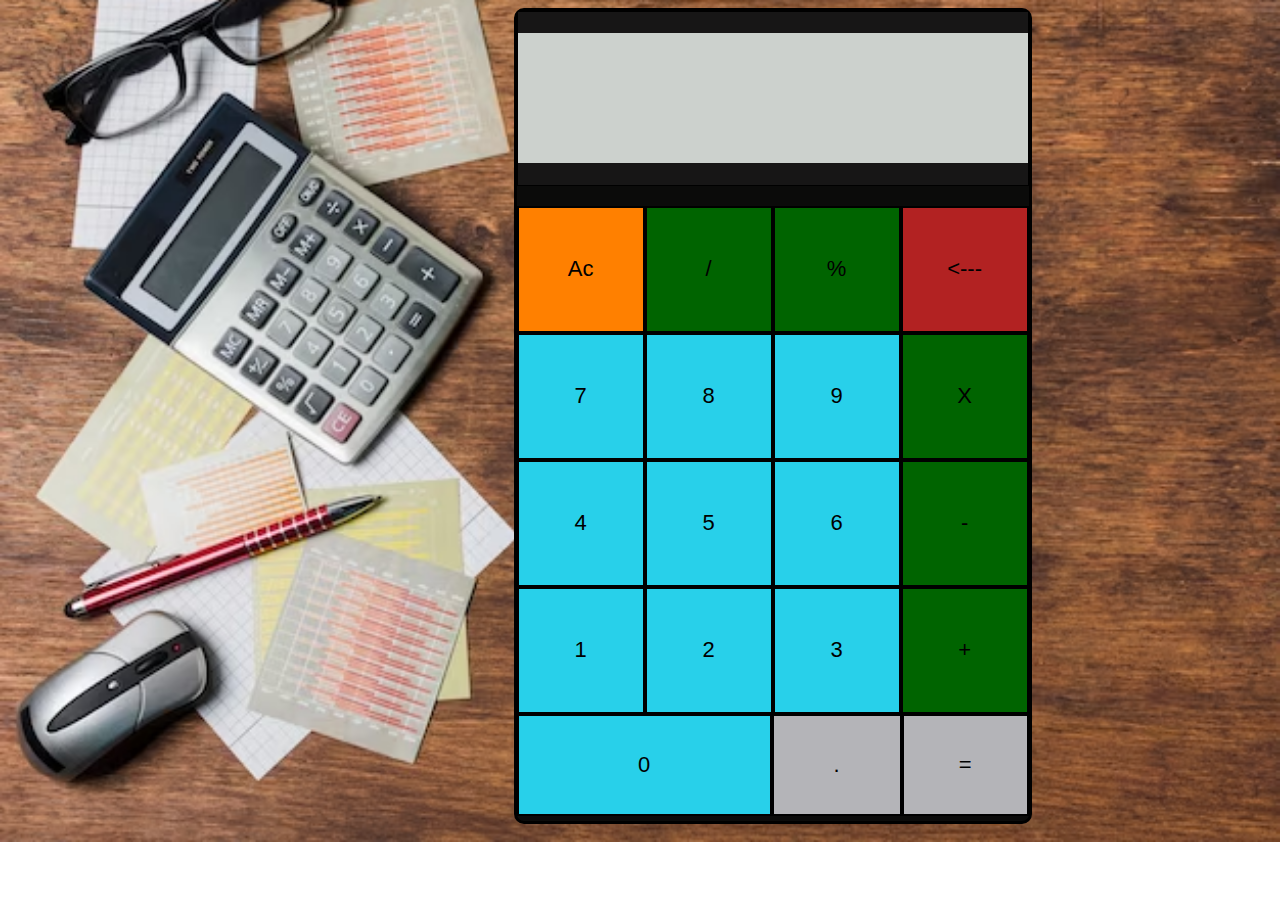
<file: index.html>
<!DOCTYPE html>
<html>

<head>
    <!-- linking -->
    <link rel="stylesheet" href="external.css">

</head>

<body>

    <!-- back_ground_image -->

    <body class="back">

        <!-- main container -->

        <div class="main">

            <!-- display -->

            <div class="one">

                <h1 id="display"></h1>

            </div>

            <div class="two">

                <div class="mid">

                    <div><button class="Ac" onclick="clearFunction()">Ac</button></div>
                    <div><button class="div" onclick="divi()">/</button></div>
                    <div><button class="div">%</button></div>
                    <div><button class="clear" onclick="backspace()"> <--- </button></div>
                    <div><button class="number" onclick="numberType(7)">7</button></div>
                    <div><button class="number" onclick="numberType(8)">8</button></div>
                    <div><button class="number" onclick="numberType(9)">9</button></div>
                    <div><button class="div" onclick="mul()">X</button></div>
                    <div><button class="number" onclick="numberType(4)">4</button></div>
                    <div><button class="number" onclick="numberType(5)">5</button></div>
                    <div><button class="number" onclick="numberType(6)">6</button></div>
                    <div><button class="div" onclick="minus()">-</button></div>
                    <div><button class="number" onclick="numberType(1)">1</button></div>
                    <div><button class="number" onclick="numberType(2)">2</button></div>
                    <div><button class="number" onclick="numberType(3)">3</button></div>
                    <div><button class="div" onclick="add()">+</button></div>
                </div>
                <!-- bottom -->
                <div class="bottom">
                    <div><button class="number" onclick="numberType(0)">0</button></div>
                    <div><button class="point">.</button></div>
                    <div><button class="equal_to" onclick="showresult()">= </button></div>
                </div>

            </div>

        </div>
    </body>

</html>

</body>

</html>
</file>
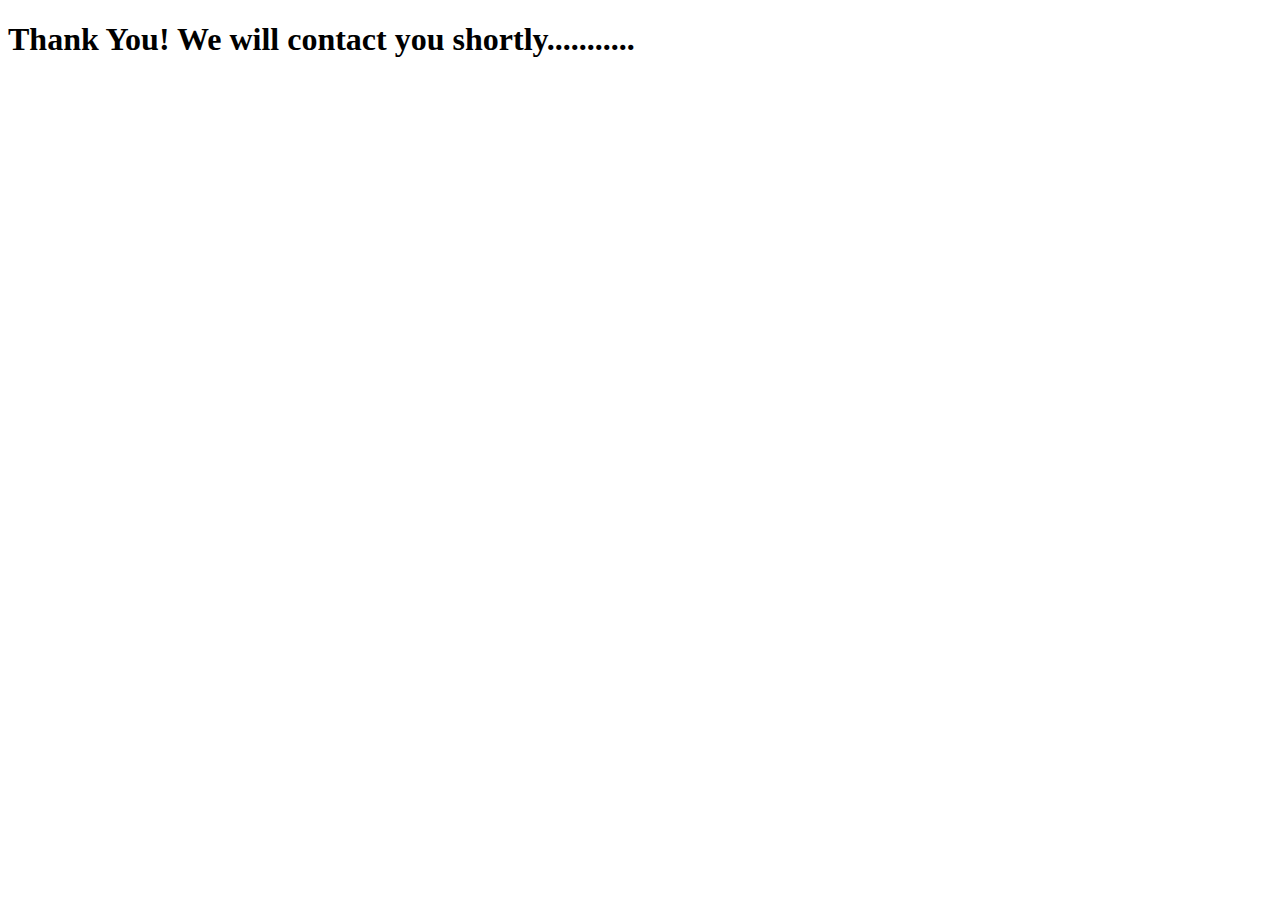
<file: final.html>
<!DOCTYPE html>
<html>

<head>

 <title>Submit Page</title>
</head>
<body>

    <!-- Final Message -->


    <h1><strong>Thank You! We will contact you shortly...........</strong></h1>

    
</body>
</html>
</file>
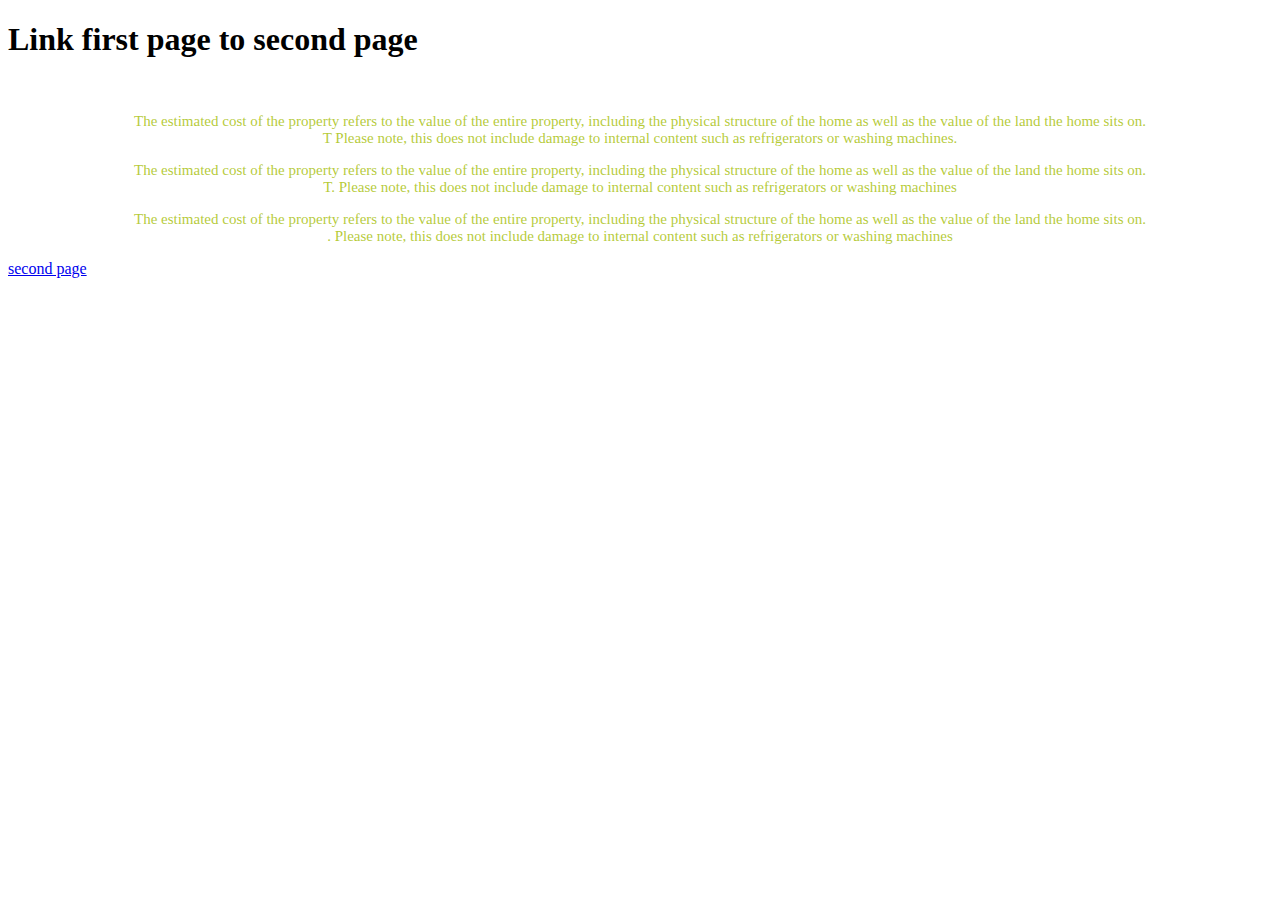
<file: FIRST.html>
<!DOCTYPE html>
<html>

<head>
    <title>property value </title>

    <link rel="stylesheet" href="my_text.css">



</head>



<body>

    <h1>Link first page to second page</h1> <br>



    <p class="my_text">
        The estimated cost of the property refers to the value of the entire property, including the physical structure
        of the home as well as the value of the land the home sits on. <br>

        T Please note, this does not include damage to internal content such as refrigerators
        or washing machines.</p>

    <p class="my_text">
        The estimated cost of the property refers to the value of the entire property, including the physical structure
        of the home as well as the value of the land the home sits on. <br>

        T. Please note, this does not include damage to internal content such as refrigerators
        or washing machines </p>


    <p class="my_text">
        The estimated cost of the property refers to the value of the entire property, including the physical structure
        of the home as well as the value of the land the home sits on. <br>

        . Please note, this does not include damage to internal content such as refrigerators
        or washing machines </p>


    <a href="web_page_second.html"> second page</a>

</body>

</html>
</file>
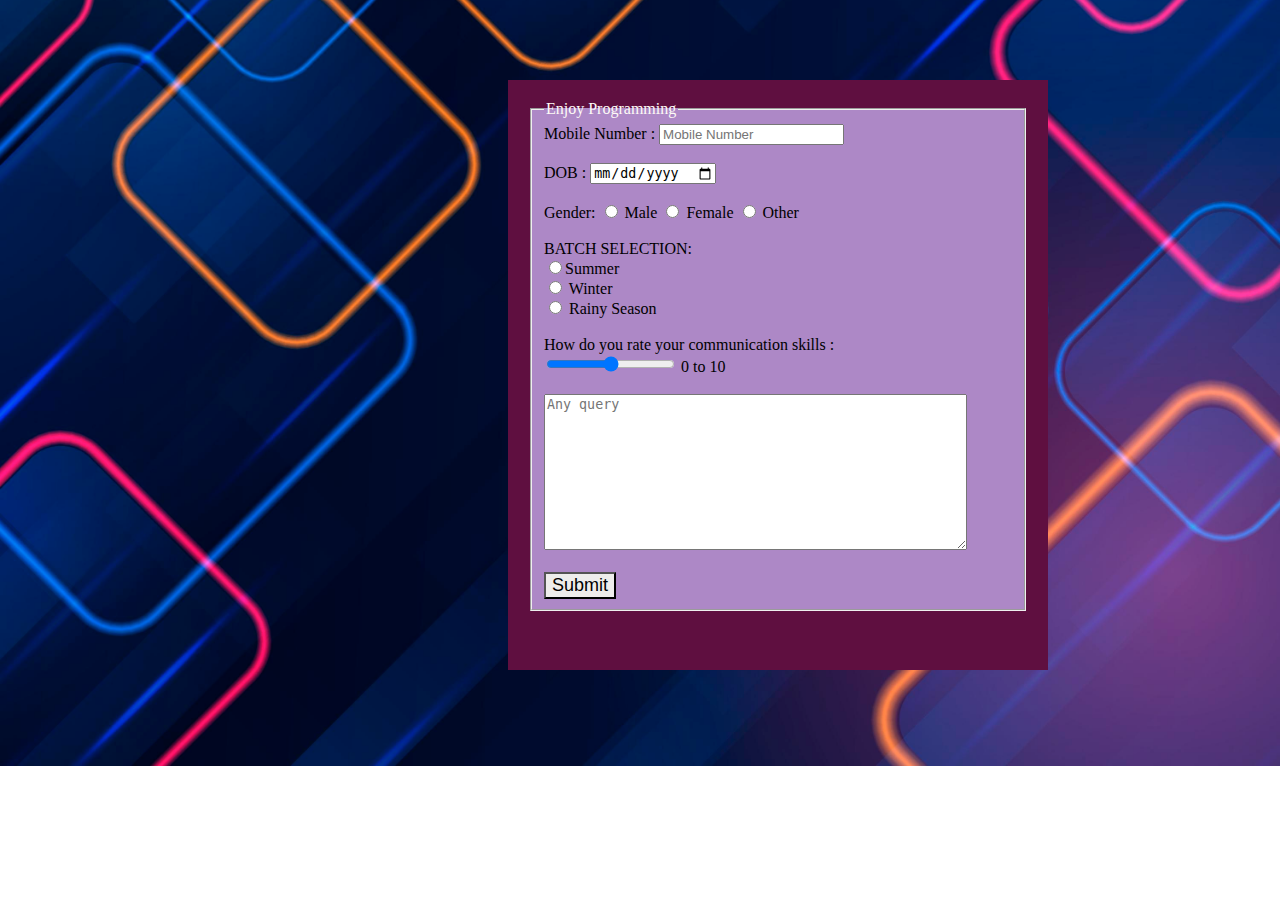
<file: i_two.html>
<!DOCTYPE html>
<html>

<head>
    <style>
        .border {
            background-color: #AD88C6;
        }


        .top {
            background-image: url(second.jpg);
            background-position: center;
            background-repeat: no-repeat;
            background-size: cover;
        }


        .ep {
            color: #FEFBF6;
        }
    </style>
</head>

<body class="top">
    <form
        style="background-color: #5F0F40; padding:20px; width:500px; height:550px; margin-left: 500px; margin-top: 80px;"
        action="final.html">

        <fieldset class="border">

            <legend class="ep"> Enjoy Programming </legend>
            <label for="text">Mobile Number :
                <input form="number" type="number" placeholder="Mobile Number">
            </label>
            <br>
            <br />

            <!-- DOB -->


            <label for="text"> DOB :
                <input form="texT" type="date">
            </label><br>
            <br />

            <!-- Gender -->

            <label for="text">Gender:
                <input form="text" type="radio" name="Gender"> Male
                <input form="text" type="radio" name="Gender"> Female
                <input form="text" type="radio" name="Gender"> Other
            </label><br>
            <br />

            <!-- Batch Selection -->


            <label for="text">BATCH SELECTION: <br>
                <input form="text" type="radio" name="BATCH SELECTION">Summer <br>
                <input form="text" type="radio" name="BATCH SELECTION"> Winter <br>
                <input form="text" type="radio" name="BATCH SELECTION"> Rainy Season
            </label><br>
            <br />

            <!-- Rate Yourself -->


            <label for="Range">How do you rate your communication skills : <br>
                <input type="range" name="range" min="0" max="10" value="5"> 0 to 10
            </label><br>
            <br />

            <!-- Text Area -->


            <textarea name="text" placeholder="Any query" cols="50" rows="10"></textarea>
            <br />
            <br />

            <!-- Submit Button -->
            <input type="submit" placeholder="submit" style="background-color:#EEEDEB ;font-size: large;">


        </fieldset>
    </form>

</body>

</html>
</file>
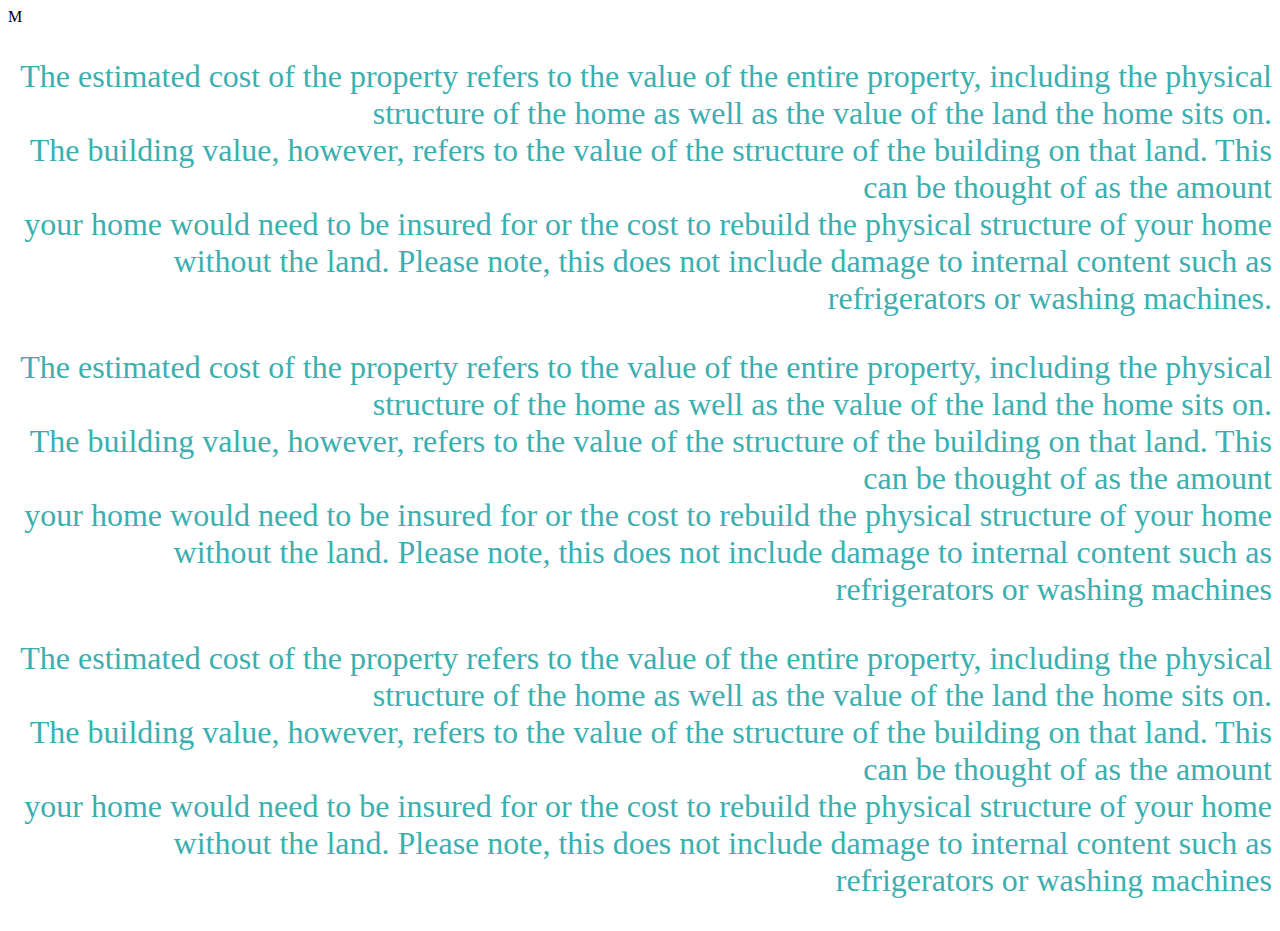
<file: property_value.html>
M
<!DOCTYPE html>
<html>

<head>
<title>property value </title>

<style>

.my_text  {

color: rgb(59, 175, 175);

font-size: 32px;

text-align: right;

}




</style>




</head>

<body>
    <p class="my_text">
        The estimated cost of the property refers to the value of the entire property, including the physical structure
        of the home as well as the value of the land the home sits on. <br>

        The building value, however, refers to the value of the structure of the building on that land. This can be
        thought of as the amount <br> your home would need to be insured for or the cost to rebuild the physical structure of
        your home without the land. Please note, this does not include damage to internal content such as refrigerators
        or washing machines.</p>


        <p class="my_text">
            The estimated cost of the property refers to the value of the entire property, including the physical structure
        of the home as well as the value of the land the home sits on. <br>

        The building value, however, refers to the value of the structure of the building on that land. This can be
        thought of as the amount <br> your home would need to be insured for or the cost to rebuild the physical structure of
        your home without the land. Please note, this does not include damage to internal content such as refrigerators
        or washing machines </p>


        <p class="my_text">
            The estimated cost of the property refers to the value of the entire property, including the physical structure
        of the home as well as the value of the land the home sits on. <br>

        The building value, however, refers to the value of the structure of the building on that land. This can be
        thought of as the amount <br> your home would need to be insured for or the cost to rebuild the physical structure of
        your home without the land. Please note, this does not include damage to internal content such as refrigerators
        or washing machines </p>

</body>

</html>
</file>
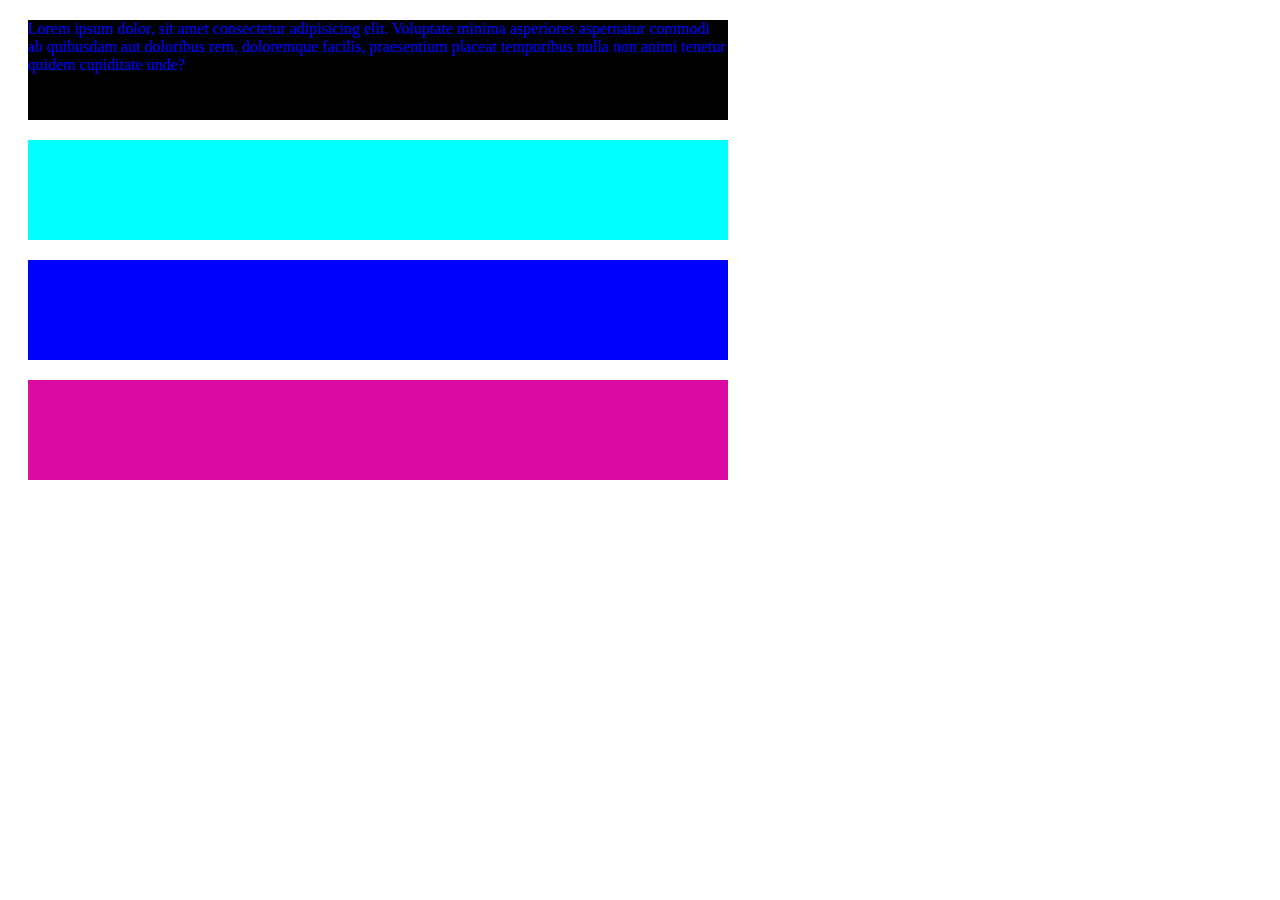
<file: resume.html>
<!DOCTYPE html>
<html>

<head>
    <style>
        .resume {

            width: 700px;

            height: 100px;

            margin: 20px;
        }
    </style>
</head>


<body>

    <!-- first box -->
    <div class="resume" style="background-color: black;">

    <p style="color: blue;"> Lorem ipsum dolor, sit amet consectetur adipisicing elit. Voluptate minima asperiores aspernatur commodi ab
        quibusdam aut doloribus rem, doloremque facilis, praesentium placeat temporibus nulla non animi tenetur quidem
        cupiditate unde? </p>

</div>
    <!-- second box -->

    <div class="resume" style="background-color: aqua;"></div>


    <!-- third box -->

    <div class="resume" style="background-color: blue;"></div>

    <!-- fourth box -->

    <div class="resume" style="background-color: rgb(219, 10, 160);"></div>







</body>

</html>
</file>
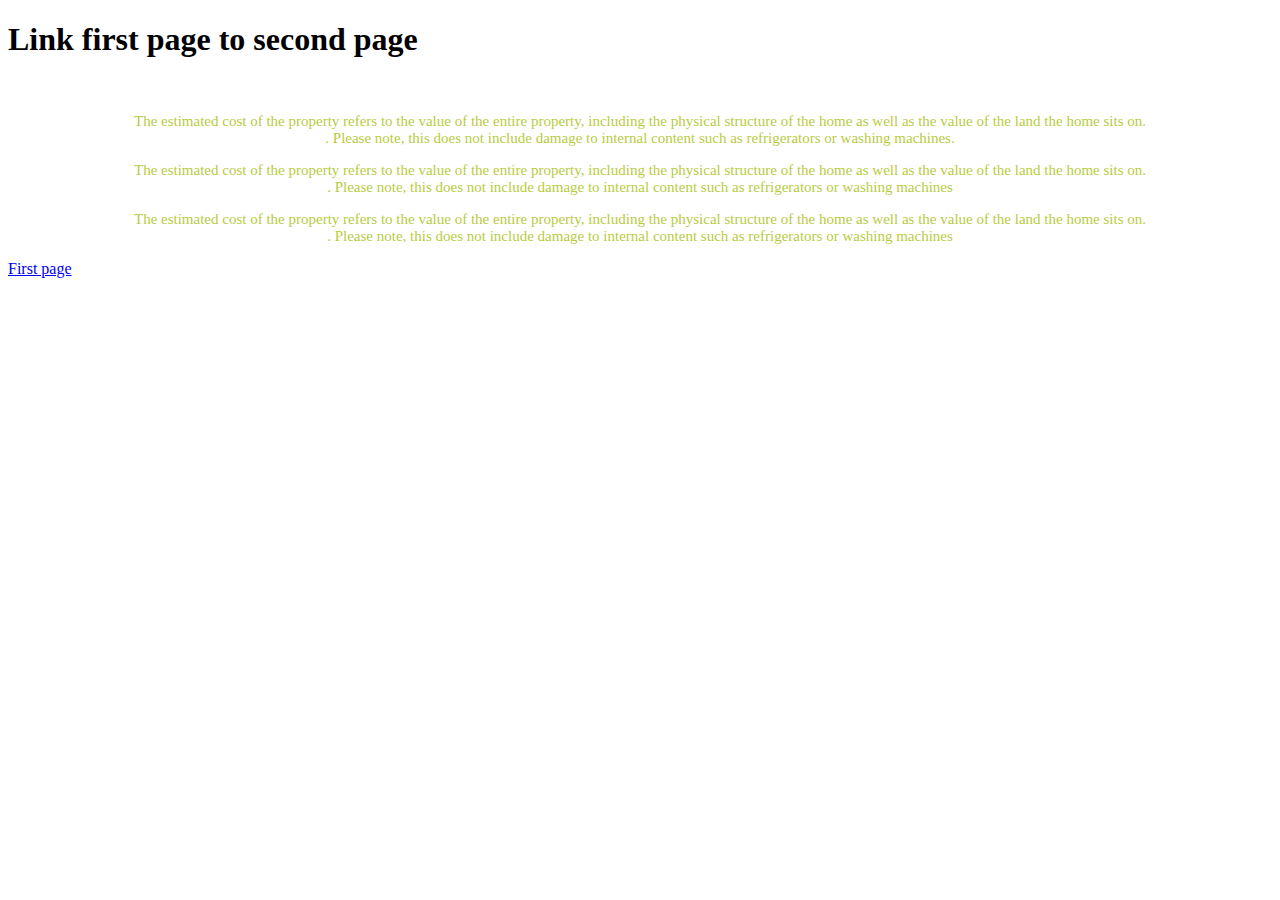
<file: web_page_second.html>
<!DOCTYPE html>
<html>

<head>
<title>property value </title>


<link rel="stylesheet" href="my_text.css">



</head>

<body>

    <h1>Link first page to second page</h1>
<br>
    <p class="my_text">
        The estimated cost of the property refers to the value of the entire property, including the physical structure
        of the home as well as the value of the land the home sits on. <br>

        . Please note, this does not include damage to internal content such as refrigerators
        or washing machines.</p>


        <p class="my_text">
            The estimated cost of the property refers to the value of the entire property, including the physical structure
        of the home as well as the value of the land the home sits on. <br>

        . Please note, this does not include damage to internal content such as refrigerators
        or washing machines </p>


        <p class="my_text">
            The estimated cost of the property refers to the value of the entire property, including the physical structure
        of the home as well as the value of the land the home sits on. <br>

        . Please note, this does not include damage to internal content such as refrigerators
        or washing machines </p>

        <a href="web_page_first.html"> First page</a>
</body>

</html>
</file>
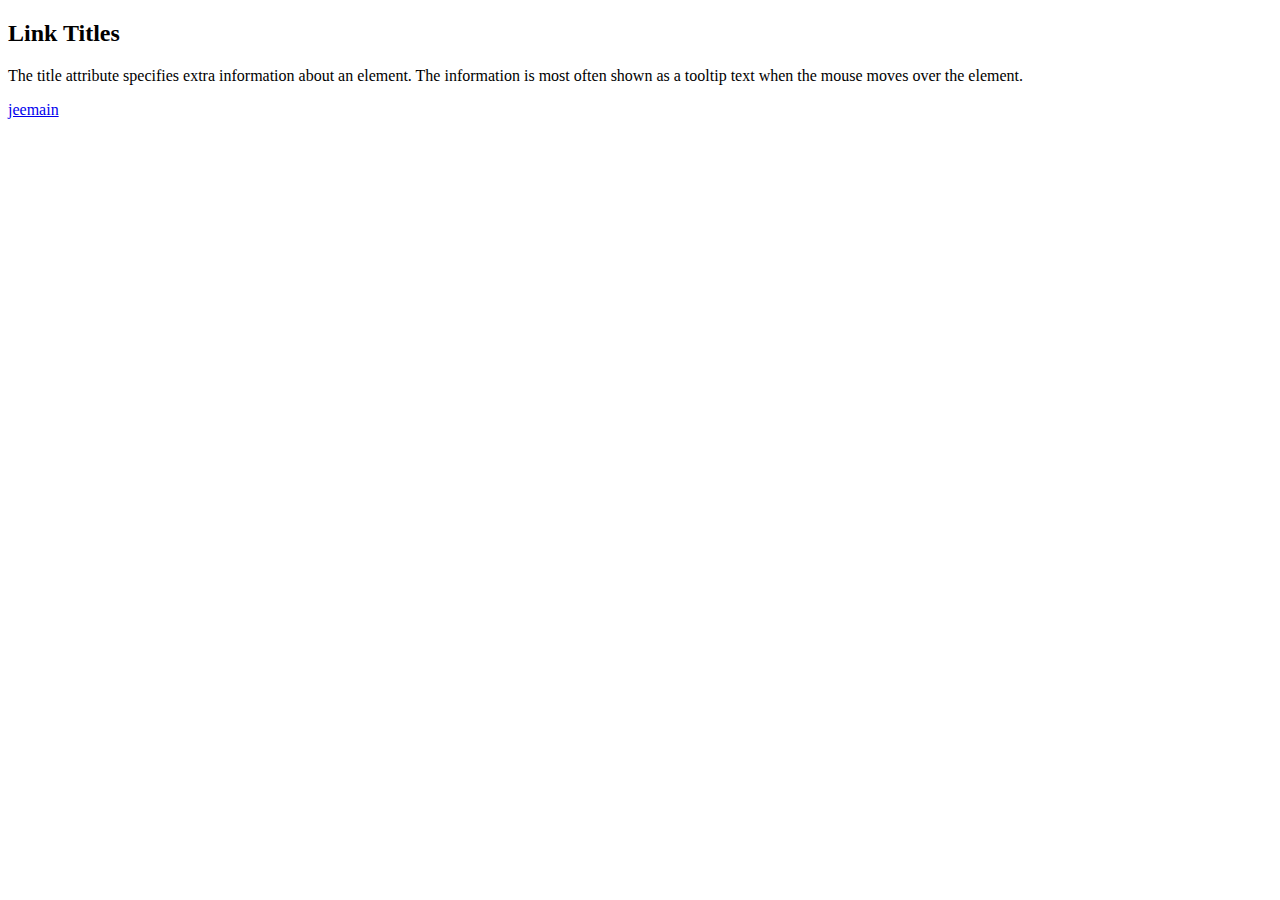
<file: web_pages.html>
<!DOCTYPE html>
<html>

<body>

    <h2>Link Titles</h2>
    <p>The title attribute specifies extra information about an element. The information is most often shown as a
        tooltip text when the mouse moves over the element.</p>
    <a href="https://jeemain.nta.ac.in/"> jeemain </a>

</body>

</html>
</file>
<file: external.css>
.main {
    background-color: rgb(11, 11, 10);
    height: 90vh;
    width: 40vw;
    display: grid;
    grid-template-rows: 1fr 4fr;
    margin-left: 40%;
    margin-top: 5px;
    border-style: solid;
    border-radius: 10px;
}

.one {
    background-color: #171616;
    border-style: solid;
    border-width: 1px;
}

.two {
    background-color: #f00c18;
    height: 80%;
    width: 100%;
    margin-top: 20px;
}

.mid {
    background-color: #9e16ed;
    height: 100%;
    width: 100%;
    display: grid;
    grid-template-columns: 1fr 1fr 1fr 1fr;
    grid-template-rows: 1fr 1fr 1fr 1fr;
}

button {
    text-align: center;
    background-color: #B4B4B8;
    height: 100%;
    width: 100%;
    font-size: 22px;
    border-style: solid;

}

/* style Display */

#display {
    background-color: #f5fbf7d0;
    height: 130px;


}

.bottom {
    height: 20%;
    width: 100%;
    display: grid;
    grid-template-columns: 3fr 1fr 1fr;


}


/* all clear */

.Ac {
    background-color: rgb(255, 128, 0);
}

/* method button styling */

.div {
    background-color: darkgreen;
}

/* clear */

.clear {
    background-color: firebrick;
}

/* number styling */

.number {
    background-color: rgb(40, 208, 234);

}

.plus {
    width: 255px;
}

.point {
    width: 130px;
}

.equal_to {
    width: 127px;
}

/* background image style */

.back {

    background-image: url(b_image.avif);
    background-position: center;
    background-repeat: no-repeat;
    background-size: cover;
}
</file>
<file: my_text.css>
.my_text {

    color:rgba(165, 190, 6, 0.819);

    font-size: 15px;

    text-align: center;

}
</file>
